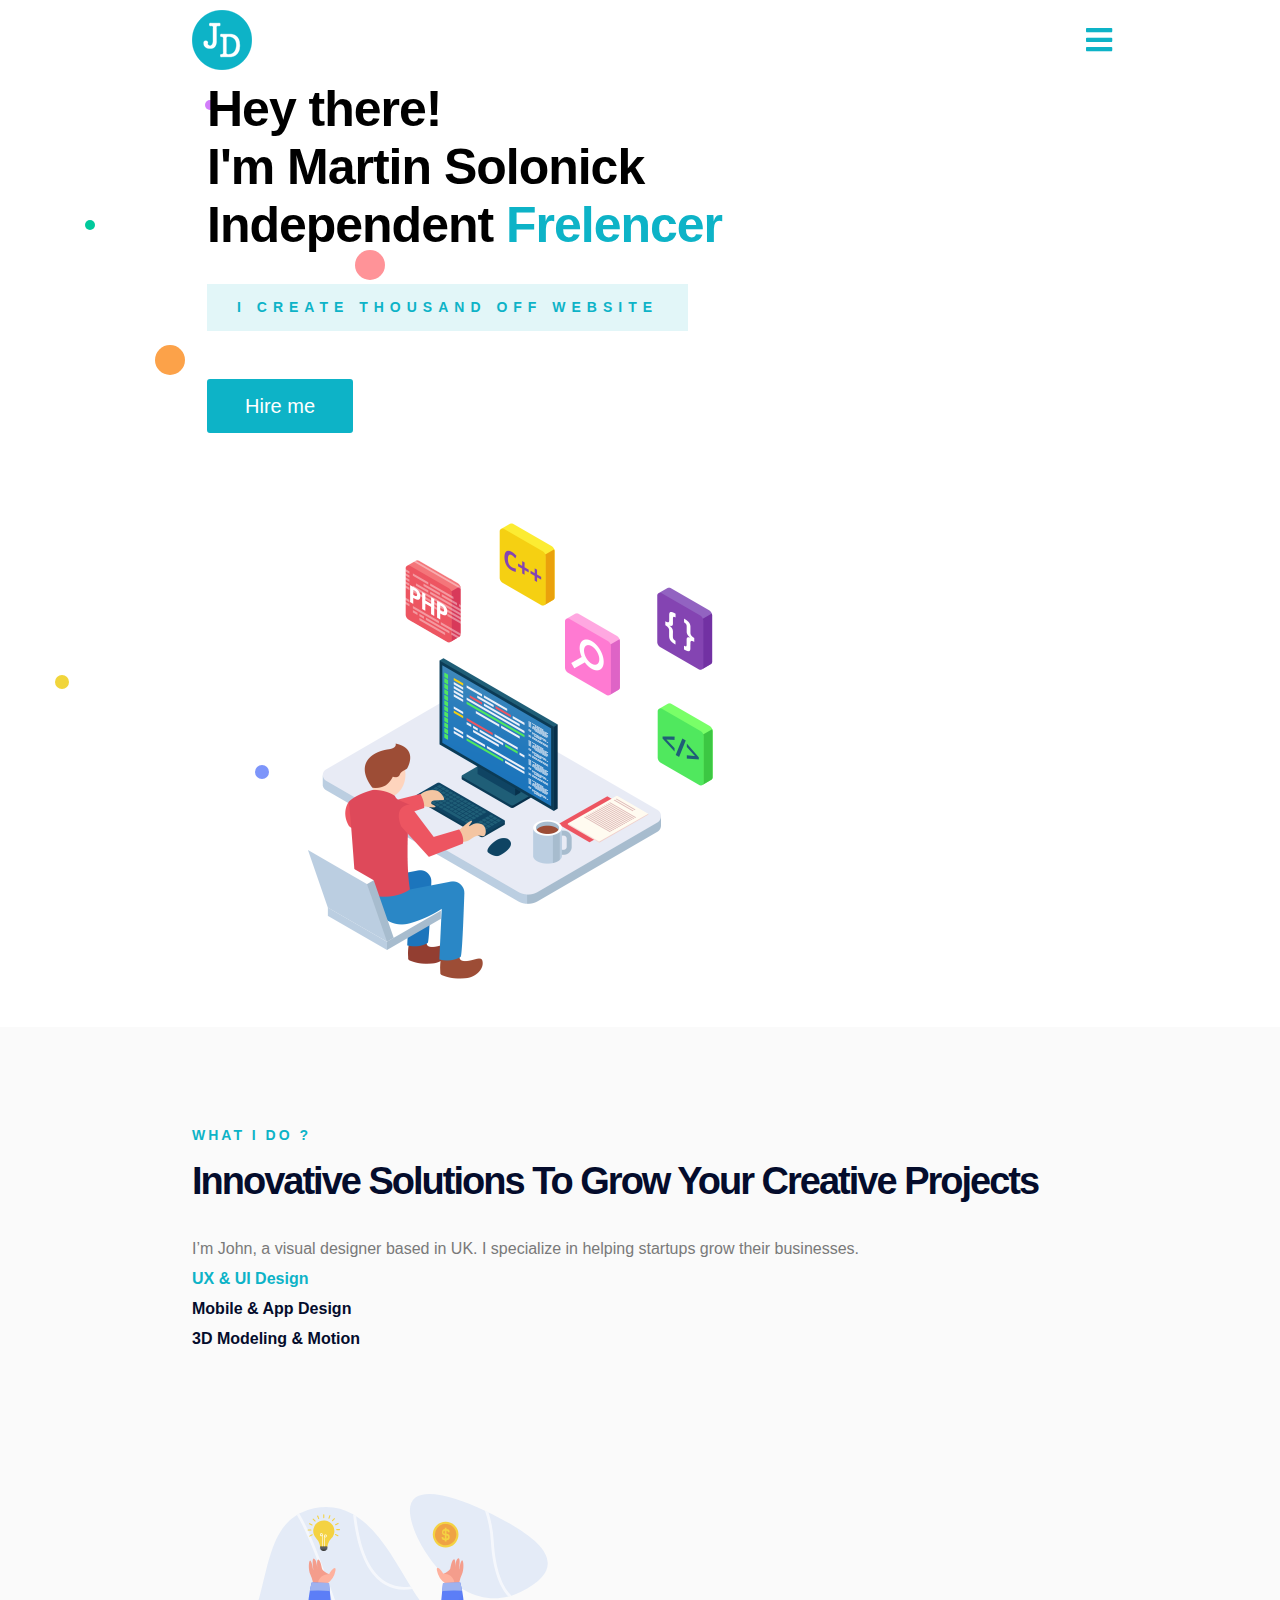
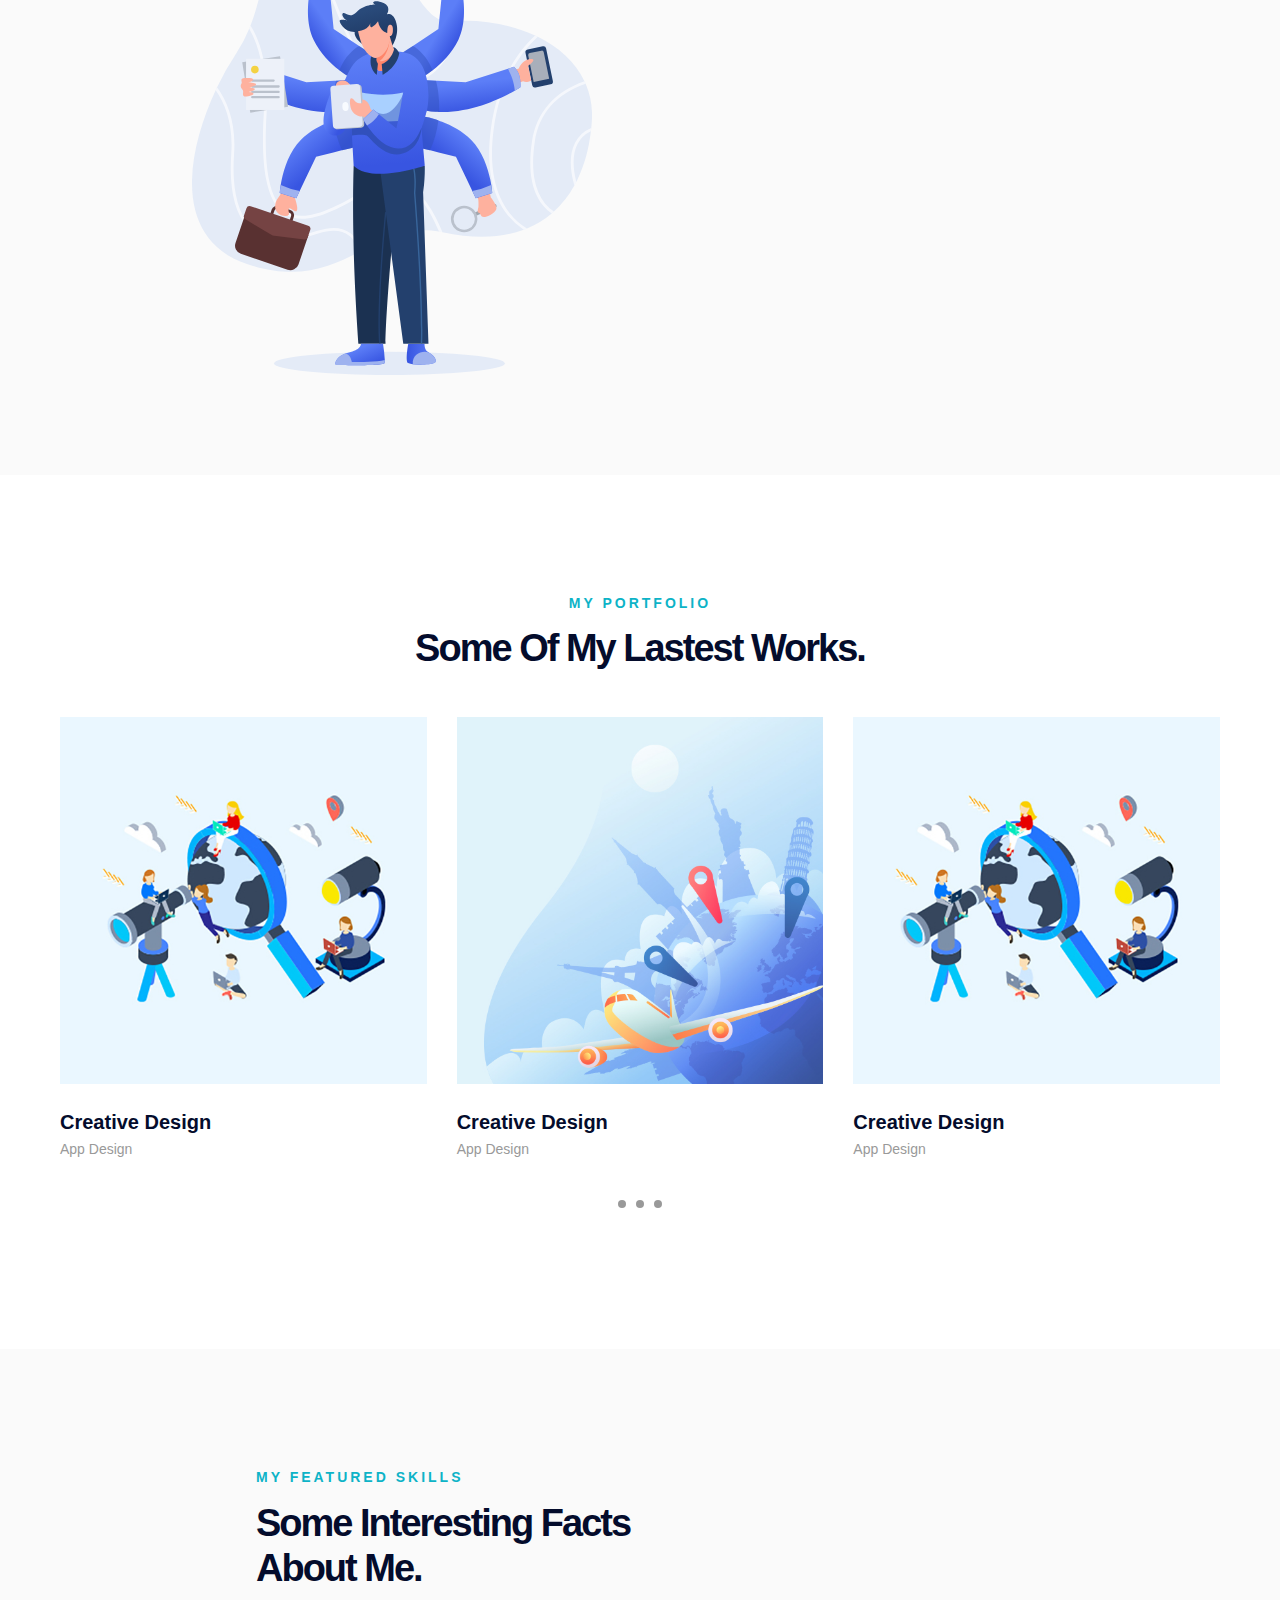
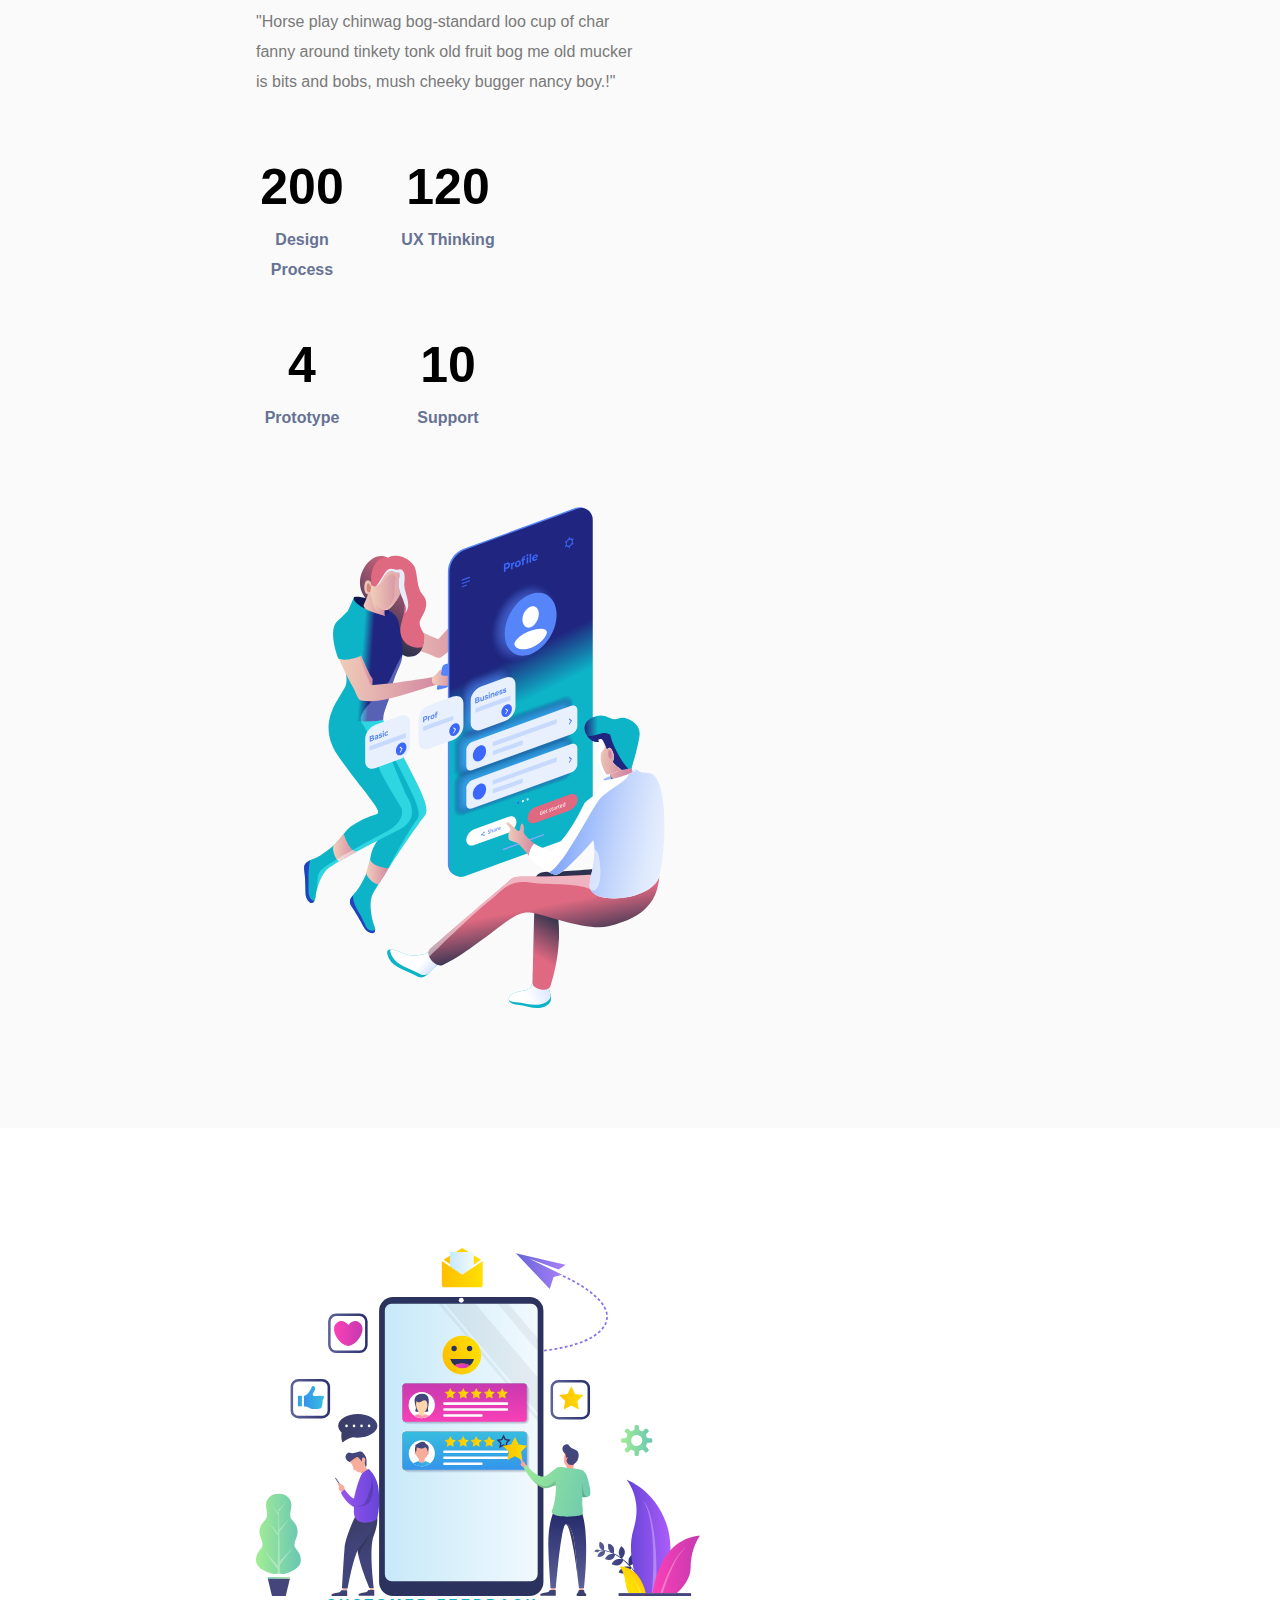
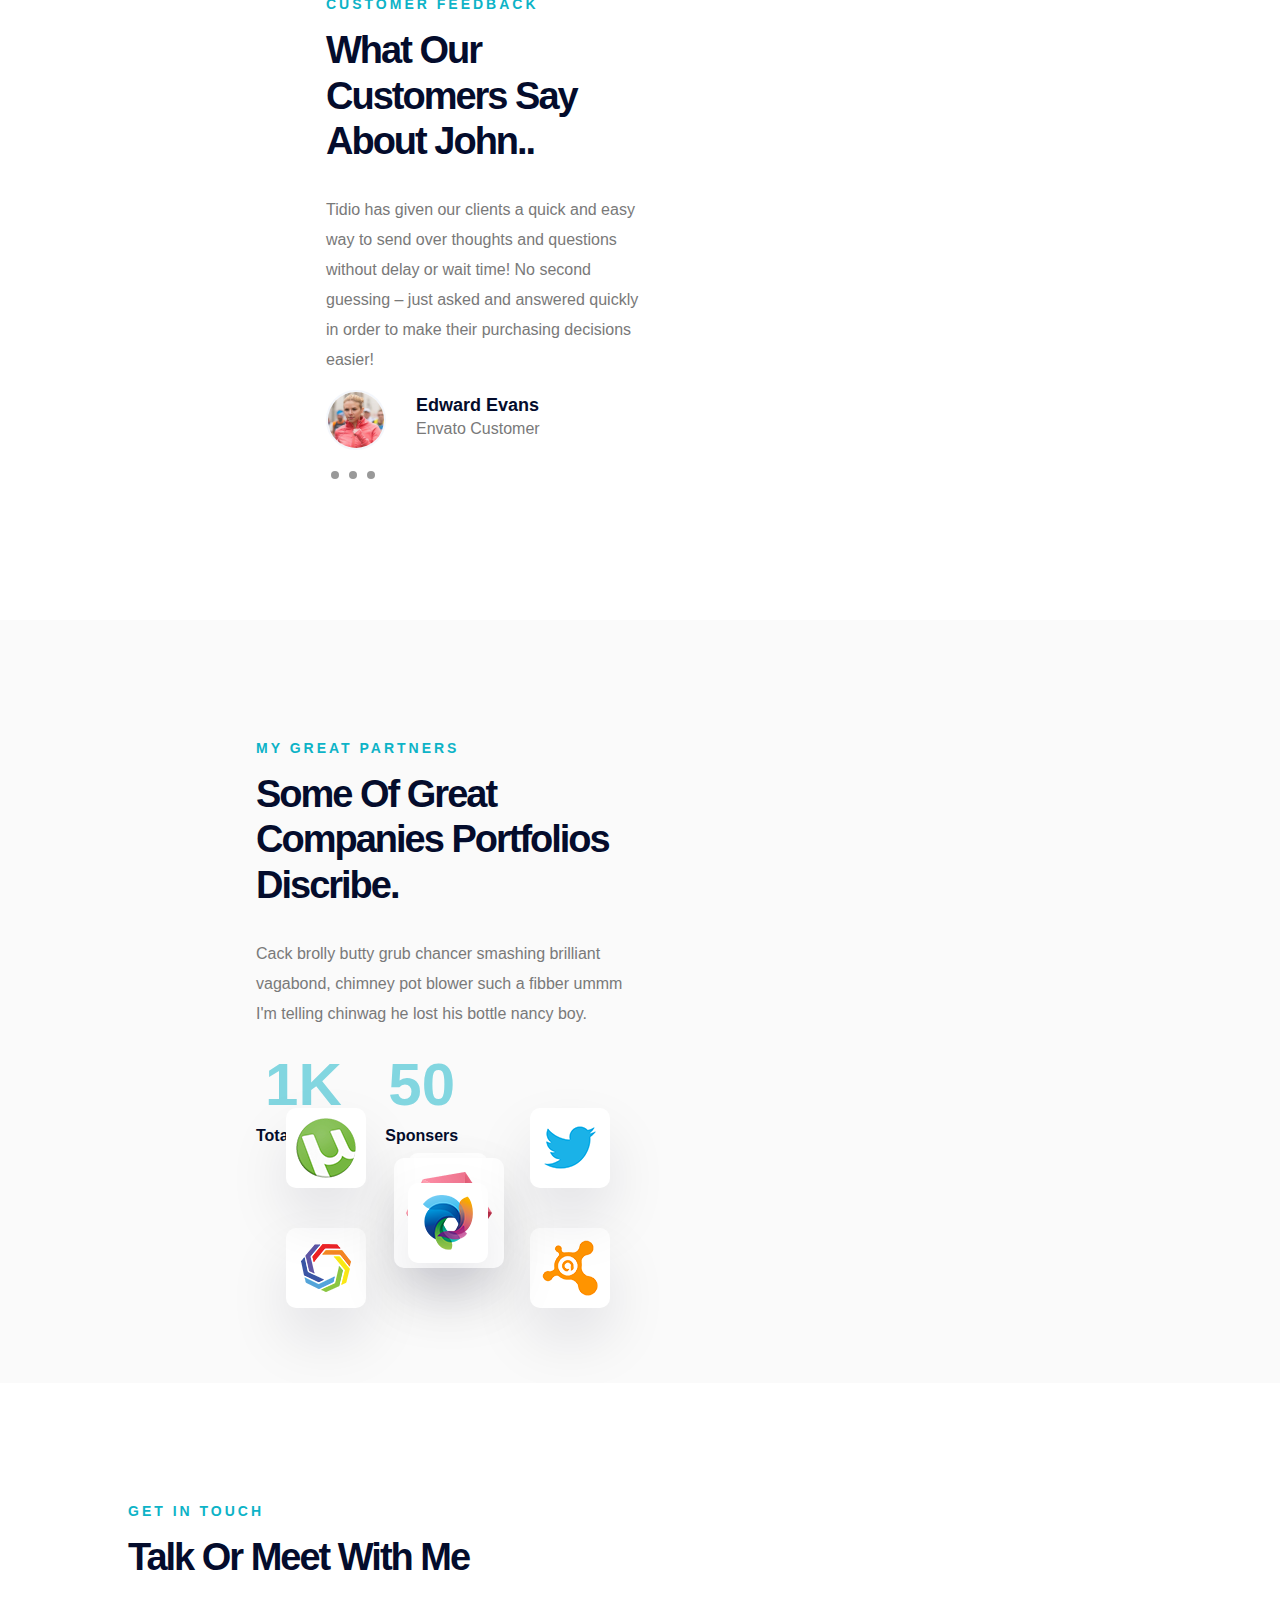
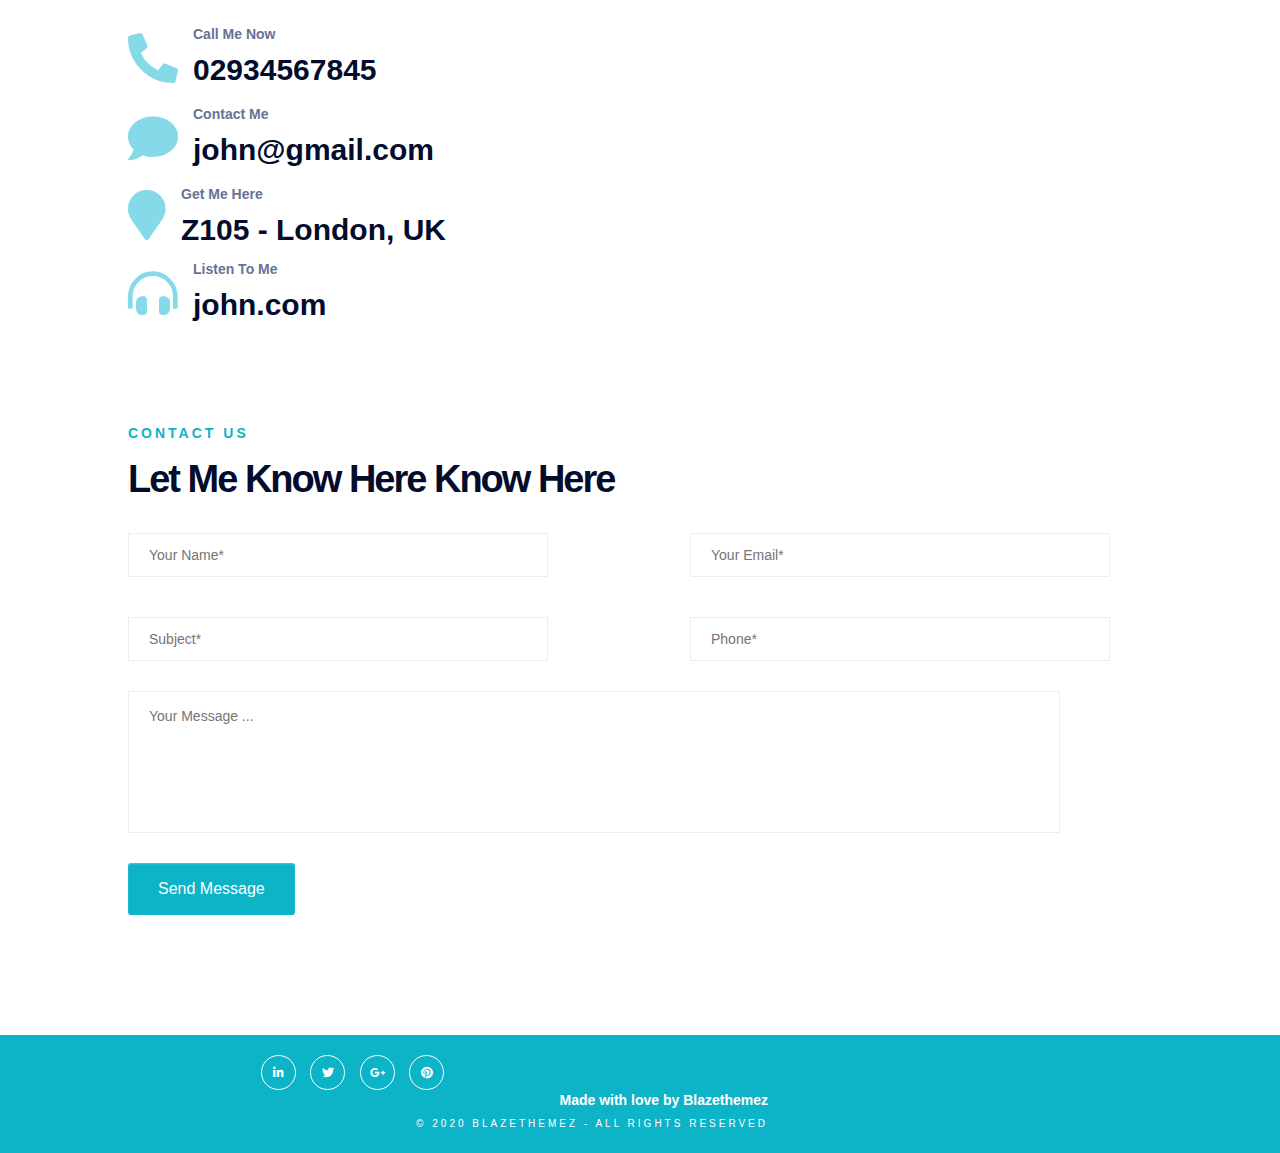
<file: index.html>
<!DOCTYPE html>
<html lang="en">
<head>
    <meta charset="UTF-8">
    <meta http-equiv="X-UA-Compatible" content="IE=edge">
    <meta name="viewport" content="width=device-width, initial-scale=1.0">
    <link rel="preconnect" href="https://fonts.googleapis.com">
    <link rel="preconnect" href="https://fonts.gstatic.com" crossorigin>
    <link rel="shortcut icon" href="/favicon.ico">
    <link rel="stylesheet" href="https://cdnjs.cloudflare.com/ajax/libs/font-awesome/5.15.4/css/all.min.css" />

    <link rel="stylesheet" href="style.css">
    <title>CSSProject</title>
</head>
<body>
    <nav class="header_nav main-nav">
        <ul class = "navLeft">
           <a href=""> <img src="image/logo.png" alt=""></a>
        </ul>
        <input type="checkbox" id="check" style="display: none"><label for="check" class="menu-btn"></label>
        <div class="nav_container ">
            <input type="checkbox" id="check" ><label for="check" class="menu-btn pos-menu-button"><i class="fas fa-bars"></i></label>
            <ul class = "navRight navlinks navbar-nav ">
                <li><a  href="#home" >HOME </a></li>
                <li><a  href="#service">SERVICE </a></li>
                <li><a href="#portfolio">PORTFOLIO </a></li>
                <li><a href="#skill">SKILL</a></li>
                <li><a href="#testimonial">TESTIMONIAL </a></li>
                <li><a href="#blog">BLOG </a></li>
                <li><a href="#contacts">CONTACT </a></li>
            </ul>
        </div>
        
    </nav>
    
    <section class="frelencer_banner_area" id="home"> 
        <div class="home_bubble">
            <div class="bubble b_one"></div>
            <div class="bubble b_two"></div>
            <div class="bubble b_three"></div>
            <div class="bubble b_four"></div>
            <div class="bubble b_five"></div>
            <div class="bubble b_six"></div>
        </div>
        <img class="backgroundBanner" src="image/banner_img.d852f421.svg" alt="" style="animation-duration: 500ms; animation-delay: 0ms; animation-iteration-count: 1; opacity: 1;">
        <div class = "container">
            <div class="row">
                <div class="boxcol">
                    <div class="frelencer_content">
                        <h2 class="t_color" style="animation-duration: 500ms; animation-delay: 0ms; animation-iteration-count: 1; opacity: 1;">Hey there!<br> I'm Martin Solonick Independent <span>Frelencer</span></h2>
                        <h4 style="animation-duration: 700ms; animation-delay: 0ms; animation-iteration-count: 1; opacity: 1;"><span>I create thousand off website</span></h4>
                        <a href="./" class="butonHireme react-reveal fadeInUp theme_btn active " style="animation-duration: 900ms; animation-delay: 0ms; animation-iteration-count: 1; opacity: 1;">Hire me</a>
                    </div>
                </div>
                 <div class="boxcol">
                     <div class="frelencer_img">
                        <img class="f_img_one" src="image/f_man.20b27179.png" alt="" style="opacity: 1;">     
                        <img class=" f_img_two" src="image/table.1040818b.png" alt="" style="opacity: 1;">
                        <img class="f_img_three" src="image/download (7).png" alt="" style="opacity: 1;">
                        <img class="f_img_four" src="image/shadow.1add9ee7.png" alt="" style="opacity: 1;">
                        <div class="f_img_five" style="opacity: 1;">
                            <img class="five" src="image/download (8).png" alt="">
                        </div>
                        <div class="f_img_six">
                            <img class="six" src="image/download (9).png" alt="">
                        </div>
                        <div class="f_img_seven">
                            <img class="seven" src="image/download (10).png" alt="">
                        </div>
                         <div class="f_img_eight">
                             <img class="eight" src="image/download (11).png" alt="">
                        </div>
                         <div class="f_img_nine">
                             <img class="nine" src="image/download (12).png" alt="">
                        </div>
                    </div>
                 </div>   
            </div>
        </div>
     </section>    
    

     <div class="service_area_two bg_color" id="service">
        <div class="container">
            <div class="row align-items-center flex-row-reverse">
                <div class="boxcol5"><div class="service_content">
                    <div class="section_title_two undefined">
                        <h6>What I do ?</h6>
                        <h2>Innovative solutions to grow your creative projects</h2>
                    </div>
                    <p>I’m John, a <span>visual designer</span> based in UK. I specialize in helping startups grow their businesses.</p>
                    <ul class="nav nav-tabs" id="myTab" role="tablist">
                            <li class="nav-item">
                                <a class="nav-link active" id="home-tab" data-toggle="tab" href="#home" role="tab" aria-controls="home" aria-selected="true">UX &amp; UI Design</a>
                            </li>
                            <li class="nav-item">
                                <a class="nav-link" id="profile-tab" data-toggle="tab" href="#profile" role="tab" aria-controls="profile" aria-selected="false">Mobile &amp; App Design</a>
                            </li>
                            <li class="nav-item">
                                <a class="nav-link" id="contact-tab" data-toggle="tab" href="#contact" role="tab" aria-controls="contact" aria-selected="false">3D Modeling &amp;  Motion</a>
                            </li>
                        </ul>
                    </div>
                </div>  
                        <div class="boxcol7"><div class="tab-content" id="myTabContent">
                            <div class="tab-pane fade show active" id="home" role="tabpanel" aria-labelledby="home-tab">
                                <div class="service_img"><img src="image//service.67717712.svg" alt="">
                                </div>
                            </div>
                        </div>
                    </div>
                </div>
            </div>
        </div>
    </div>          

    <section class="portfolio_slide_area" id ="portfolio">
        <div class ="container">
            <div class="section_title_two text-center">
                <h6>My Portfolio</h6>
                <h2>Some of my lastest works.</h2>
            </div>
            <div class="box-image"> 
                <div class="container-box box">
                    <a href="./"><img src="image/portfolio2.35b5680d.jpg" alt=""></a>
                   <a href="./">
                       <h4>Creative Design</h4>
                   </a>
                   <a href=".#">App Design</a>
                </div>
                <div class="container-box box1">
                    <a href="./"> <img src="image/portfolio1.27473693.jpg" alt=""></a>
                    <a href="./">
                        <h4>Creative Design</h4>
                    </a>
                    <a href=".#">App Design</a>
                 </div>
                 <div class="container-box box2">
                     <a href="./"><img src="image/portfolio2.35b5680d (1).jpg" alt=""></a>
                    <a href="./">
                        <h4>Creative Design</h4>
                    </a>
                    <a href=".#">App Design</a>
                 </div>
                 
            </div>
            <ul class="slick-dots">
                <li >
                    <a href=""><div class="circle"></div></a>
                </li>
                <li >
                <a href=""><div class="circle"></div></a>
                </li>
                <li >
                <a href=""><div class="circle"></div></a>
                </li>
            </ul>
        </div>
     </section>

     <section class="skill_area_two bg_color" id="skill">
        <div class="container">
            <div class="row align-items-center">
                <div class="boxcol">
                    <div class="skill_content_two">
                        <div class="section_title_two undefined">
                            <h6>My Featured Skills</h6>
                            <h2>Some Interesting Facts About Me.</h2>
                        </div>
                        <p>
                            "Horse play chinwag bog-standard loo cup of char fanny around tinkety tonk old fruit bog me old mucker is bits and bobs, mush cheeky bugger nancy boy.!"
                        </p>
                        <div class="row parent">
                            <div class="div1 s_item">
                                <div class="counter_item text-center" >
                                    <h3 class="t_color" data-countup="true">200</h3>
                                    <p>Design Process</p>
                                </div>
                            </div>
                            <div class="div2 s_item">
                               <div class="counter_item text-center " >
                                   <h3 class="t_color" data-countup="true">120</h3>
                                   <p>UX Thinking</p>
                               </div>
                           </div>
                           <div class="div3 s_item">
                               <div class="counter_item text-center" >
                                   <h3 class="t_color" data-countup="true">4</h3>
                                   <p>Prototype</p>
                               </div>
                           </div>
                           <div class="div4 s_item">
                               <div class="counter_item text-center" >
                                   <h3 class="t_color" data-countup="true">10</h3>
                                   <p>Support</p>
                               </div>
                           </div>
                        </div>
                    </div>
                </div>
                <div class="boxcol">
                    <img class="fact_img" src="image/mobile.d871640b.svg" alt="">
                </div>
            </div>
        </div>
    </section>

    <section>
        <div class="testimonial_area_two" id="testimonial">
            <div class="container">
                <div class="row">
                    <div class="boxcol">
                        <div class="fact_img">
                            <img src="image/testimonial.bc1380d8.svg" alt="">
                        </div>
                    </div>
                    <div class="boxcol">
                       <div class="testimonial_slider_infor">
                           <div class="section_title_two undefined">
                               <h6>Customer feedback</h6>
                               <h2>What our customers say about John..</h2>
                           </div>
                           <div>
                                <p>Tidio has given our clients a quick and easy way to send over thoughts and questions without delay or wait time! No second guessing – just asked and answered quickly in order to make their purchasing decisions easier!</p>
                               <div class="media">
                                    <div class="author_img">
                                        <img src="image/our-coaches-7.66123bda.jpg" alt="">
                                    </div>
                                    <div class="media-body">
                                        <h6>Edward Evans</h6>
                                        <span>Envato Customer</span>
                                    </div>
                            </div>
                            </div>
                            <ul class="slick-dots">
                                <li >
                                <a href=""><div class="circle"></div></a>
                                </li>
                                <li >
                                <a href=""><div class="circle"></div></a>
                                </li>
                                <li >
                                <a href=""><div class="circle"></div></a>
                                </li>
                       </div>
                    </ul>
                </div>
                    </div>
                </div>
            </div>
        </div>
    </section>

    <div class="clients_logo_area_two bg_color">
        <div class="c_round"></div>
        <div class="container">
            <div class="row">
                <div class="boxcol">
                    <div class="clients_content_two">
                        <div class="section_title_two undefined">
                            <h6>MY GREAT PARTNERS</h6>
                            <h2>Some Of Great Companies Portfolios Discribe.</h2>
                        </div>
                        <p>Cack brolly butty grub chancer smashing brilliant vagabond, chimney pot blower such a fibber ummm I'm telling chinwag he lost his bottle nancy boy.</p>
                        <div class="clients-item">
                            <h2>1K</h2>
                            <h6>Total Clients</h6>
                        </div>
                        <div class="clients-item">
                           <h2>50</h2>
                           <h6>Sponsers</h6>
                       </div>
                    </div>
                </div>
                <div class="boxcol">
                    <div class="clients_intrigration">
                        <a href=".#" class="c_items">
                            <img src="image/download.png" alt="">
                        </a>
                        <a href=".#" class="c_items">
                           <img src="image/download (1).png" alt="">
                       </a>
                       <a href=".#" class="c_items">
                           <img src="image/download (2).png" alt="">
                       </a>
                       <a href=".#" class="c_items middle">
                           <img src="image/download (3).png" alt="">
                       </a>
                       <a href=".#" class="c_items">
                           <img src="image/download (4).png" alt="">
                       </a>
                       <a href=".#" class="c_items">
                           <img src="image/download (5).png" alt="">
                       </a>
                       <a href=".#" class="c_items">
                           <img src="image/download (6).png" alt="">
                       </a>
                    </div>
                </div>
            </div>
        </div>
    </div>

    <section class="contact-area contact-area-two " id="contacts">
        <div class="container">
            <div class="row">
                <div class="boxcol5 col-md-12">
                    <div class="get_info">
                        <div class="section_title_two undefined">
                            <h6>Get in Touch</h6>
                            <h2>Talk or Meet with Me</h2>
                        </div>
                           <div class="media get_item">
                                <i class="fas fa-phone-alt"></i>
                               <div class="media-body">
                                   <h6>Call Me Now</h6>
                                   <a href=".#">02934567845</a>
                               </div>
                           </div>
                           <div class="media get_item">
                                <i class="fas fa-comment"></i>
                               <div class="media-body">
                                   <h6>Contact Me</h6><a href=".#">john@gmail.com</a>
                               </div>
                           </div>
                           <div class="media get_item">
                                <i class="fas fa-map-marker"></i>
                               <div class="media-body">
                                   <h6>Get Me Here</h6>
                                   <p>Z105 - London, UK</p>
                               </div>
                           </div>
                           <div class="media get_item">
                                <i class="fas fa-headphones-alt"></i>
                               <div class="media-body">
                                   <h6>Listen To Me</h6>
                                   <a href=".#">john.com</a>
                               </div>
                           </div>
                       </div>
                   </div>
                   <div class="boxcol7">
                       <div class="react-reveal  input_form" style="opacity: 1;">
                           <div class="section_title_two undefined">
                               <h6>Contact us</h6>
                               <h2>Let me know here Know Here</h2>
                           </div>
                           <form class="form_class">
                               <div class="row rowcol parent">
                                        <div class="boxcol boxcol1">
                                            <input type="text" id="name" name="name" class="form-control" placeholder="Your Name*">
                                            <p></p>
                                        </div>
                                        <div class="boxcol boxcol2">
                                            <input type="email" class="form-control" id="email" name="email" placeholder="Your Email*">
                                            <p></p>
                                        </div>
                                        <div class="boxcol boxcol3">
                                            <input type="text" id="subject" name="subject" class="form-control" placeholder="Subject*">
                                            <p></p>
                                        </div>
                                        <div class="boxcolboxcol4">
                                            <input type="text" class="form-control" id="phone" name="phone" placeholder="Phone*">
                                            <p></p>
                                        </div>
                               </div>
                               <textarea name="message" id="message" class="form-control messageform"  placeholder="Your Message ..."></textarea>
                               <button type="submit" class="btn send_btn ">Send Message</button>
                           </form>
                       </div>
                   </div>
               </div>
           </div>
       </section>

       <section class="footer-area-two undefined">
        <div class="container">
            <div class="row footer-content">
                <div class="left">
                    <ul class="react-reveal list_style" style="opacity: 1;">
                        <li>
                            <a href="http://www.linkedin.com/">
                                <i class="fab fa-linkedin-in" ></i>
                            </a>
                         </li>
                        <li >
                            <a href="http://www.twitter.com/">
                                <i class="fab fa-twitter"></i>
                            </a>
                        </li>
                        <li >
                            <a href="http://www.googleplus.com">
                                <i class="fab fa-google-plus-g"></i>
                            </a>
                        </li>
                        <li >
                            <a href="http://www.pinterest.com">
                                <i class="fab fa-pinterest"></i>
                            </a>
                        </li>
                    </ul>
                </div>
                <div class="right text-right">
                    <h6>Made with love by <a href="https://themeforest.net/user/blazethemez">Blazethemez</a></h6>
                    <p>© 2020 Blazethemez - All Rights Reserved</p>
                </div>
            </div>
        </div>
    </section>
</body>
</html>
</file>
<file: style.css>
#check {
    display: none;
 }

 *{
    padding: 0;
    margin: 0;
}

*, :after, :before {
    box-sizing: border-box;
}

.container{
    margin: auto;
}


body {
    line-height: 30px;
    font-size: 16px;
    font-family: Open Sans,sans-serif;
    color: #797979;
}

div {
    display: block;
}


/* Buble */
.home_bubble .bubble.b_one, .home_bubble .bubble.b_two {
    -webkit-transform: translateY(-50%);
    transform: translateY(-50%);
}

.home_bubble .bubble.b_four, .home_bubble .bubble.b_one {
    width: 10px;
    height: 10px;
}

.home_bubble .bubble.b_five, .home_bubble .bubble.b_two {
    width: 30px;
    height: 30px;
}

.home_bubble .bubble.b_six, .home_bubble .bubble.b_three {
    width: 14px;
    height: 14px;
}

.home_bubble .bubble.b_one {
    background: #00c99c;
    top: 25%;
    left: 85px;
    -webkit-animation: spin2 2s infinite alternate;
    animation: spin2 2s infinite alternate;
}

.home_bubble .bubble.b_two {
    background: #fca249;
    top: 40%;
    left: 155px;
    -webkit-animation: spin1 2s infinite alternate;
    animation: spin1 2s infinite alternate;
}

.home_bubble .bubble.b_three {
    background: #7d95fa;
    top: 85%;
    left: 255px;
    -webkit-animation: spin1 1s infinite alternate;
    animation: spin1 1s infinite alternate;
}

.home_bubble .bubble.b_four {
    background: #d27dfa;
    top: 100px;
    left: 205px;
    -webkit-animation: spin1 2s infinite alternate;
    animation: spin1 2s infinite alternate;
}

.home_bubble .bubble.b_five {
    background: #ff9398;
    top: 250px;
    left: 355px;
    -webkit-animation: spin1 3s infinite alternate;
    animation: spin1 3s infinite alternate;
}

.home_bubble .bubble.b_six {
    background: #f1d53b;
    top: 75%;
    left: 55px;
    -webkit-animation: spin2 2s infinite alternate;
    animation: spin2 2s infinite alternate;
}

.home_bubble .bubble {
    position: absolute;
    border-radius: 50%;
}

@keyframes spin1 {
    0% {
        -webkit-transform: scale(.9);
        transform: scale(.9);
    }
    
    100% {
        -webkit-transform: scale(1.5);
        transform: scale(1.5);
    }
}

@keyframes spin2{
0% {
    -webkit-transform: translateY(0);
    transform: translateY(0);
}
100% {
    -webkit-transform: translateY(40px);
    transform: translateY(40px);
}
}

/* service effect */
.bg_color {
    background: #fafafa;
}

a, a:focus, a:hover {
    text-decoration: none;
}

a {
    color: #007bff;
    text-decoration: none;
    background-color: transparent;
}


ul {
    list-style: none;
    }
   
.service_content .nav-tabs li a {
    font-weight: 600;
    color: #040c2c;
    border: 0;
    padding: 0;
    background: transparent;
    -webkit-transition: color .2s linear;
    transition: color .2s linear;
}

.service_content .nav-tabs li a.active, .service_content .nav-tabs li a:hover {
    color: #0db3c7;
    background: transparent;
}

.nav-tabs .nav-item.show .nav-link, .nav-tabs .nav-link.active {
    color: #495057;
    background-color: #fff;
    border-color: #dee2e6 #dee2e6 #fff;
}   

@media only screen and (min-width: 1300px) and (max-width: 1600px) { 
    .form_class .boxcol{
        padding: 0px  15px;
        flex: 0 0 50%;
        width: 100%;
    }

    .boxcol7{
        padding: 0 30px 0 60px;
    }
    .row {
        display: flex;
        flex-wrap: wrap;
        margin-right: -15px;
        margin-left: -15px;
        width: 100%;
        justify-content: center;
    }
    
    .menu-btn{
        visibility:hidden;
    }

    .frelencer_banner_area {
    height: 800px;
    position: relative;
    z-index: 1;
    display: flex;
    align-items: center;
}

/* Banner*/

.header_nav {
    margin: 0;
    display: flex;
    position: fixed;
    z-index: 1001;
    width: 100%;
    top: 0;
    background-color: white;
    box-shadow: rgba(0, 0, 0, 0.15) 0px 15px 25px, rgba(0, 0, 0, 0.05) 0px 5px 10px;
}

.frelencer_banner_area .container{
    position: absolute;
    top: 16rem;
}

/* nav */

.navRight {
    direction: ltr;
    line-height: 30px;
    font-size: 16px;
}

.navRight li {
    display: inline-block;
  }

.navRight a{
    text-transform: uppercase;
    font: 600 14px/30px 'Montserrat',sans-serif;
    color: black;
    position: relative;
    cursor: pointer;
    text-decoration: none;
    margin-left: 1rem;
}

.navRight a {
    position: relative;
}
    
.navRight a::before {
    content: '';
    position: absolute;
    left: 48%;
    bottom: -5px;
    width: 90%;
    height: 2px;
    background-color: black;
    transform-origin: center;
    transform: translate(-50%, 0) scaleX(0);
    transition: transform 0.3s ease-in-out;
}
    
.navRight a:hover::before {
    transform: translate(-50%, 0) scaleX(1);
}
    
.navRight a:focus, a:visited, a:link{
    color: black;
    }

.header_nav {
    display: grid;
    grid-template-columns: 1fr 3fr;
    grid-template-rows: 1fr;
    grid-column-gap: 0px;
    grid-row-gap: 0px;
    }
    
.navLeft { 
    position: absolute;
    margin: 0;
    left: 75%;
    top: 10px;
    grid-area: 1 / 1 / 2 / 2; 
    z-index: 1;
}

.nav_container{
    display: flex;
    justify-content: flex-end;
    align-items: center;
    padding: 1.5rem 20rem 1.5rem 0rem;
    grid-area: 1 / 2 / 2 / 3; 
}

/* banner */

.backgroundBanner {
    position: absolute;
    top: -1px;
    height: 100%;
    width: auto;
    right: 0;
    z-index:-100;
}



h1, h2, h3, h4, h5, h6 {
    font-family: 'Montserrat',sans-serif;
    margin-bottom: .5rem;
    font-weight: 500;
    line-height: 1.2;
}

.t_color {
    white-space: pre-line;
}


.frelencer_banner_area .frelencer_content h2{
    display: inline-block;
    width: 595px;
    font: 600 50px 'Montserrat', sans-serif;
    color: black;
}

.frelencer_banner_area .container h2 span {
    color: #0db3c7;
    font-weight: 900;
}

.frelencer_banner_area .container h4 span{
    background: rgba(13,179,199,.12);
    font-size: 14px;
    text-transform: uppercase;
    padding: 15px 30px;
    display: inline-block;
    font-weight: 600;
    letter-spacing: 6px;
    color: #0db3c7;
}

.frelencer_content .theme_btn.active {
    background: #0db3c7;
    border-color: #0db3c7;
}

.frelencer_content .theme_btn {
    margin-top: 40px;
    color: #fff;
    display: inline-flex;
}


.frelencer_banner_area .container{
    width: 70%;
}

.theme_btn {
    text-decoration: none;
    font-size: 20px;
    font-weight: 500;
    color: #040c2c;
    font-family: Montserrat,sans-serif;
    border: 2px solid #040c2c;
    padding: 10px 36px;
    border-radius: 3px;
    position: relative;
    -webkit-transform: translateZ(0);
    transform: translateZ(0);
    z-index: 1;
    -webkit-transition: all .3s linear;
    transition: all .3s linear;
    cursor: pointer;
    min-width: 140px;
    text-align: center;
    display: inline-block;
}

.butonHireme:hover {
    background-color: #2EE59D;
    box-shadow: 0px 15px 20px rgba(46, 229, 157, 0.4);
    color: #fff;
    }

.f_img_one,  .f_img_two, .f_img_three, .f_img_four, .f_img_five, .f_img_six,  .f_img_seven, .f_img_eight, .f_img_nine {
    position: absolute;
}

.f_img_one {
    top: 150px;
    right: 10px;
    z-index: 1;
}

.f_img_two {
    top: 65px;
    right: -170px;
    z-index: 0;
}

.f_img_three{
    top: 210px;
    right: -160px;
}

.f_img_four{
    top: -100px;
    right: -270px;
}

.f_img_five {
    top: -30px;
    right: 35px;
    z-index: 1;
}

.f_img_five  img{
    animation: fadeInDown3 2s .3s infinite alternate-reverse both;
}

.f_img_six {
    top: -80px;
    right: -40px;
    z-index: 1;
}

.f_img_six img{
    animation: fadeInUp3 1.5s .3s infinite alternate-reverse both;
}

.f_img_seven {
    top: 30px;
    right: -100px;
    z-index: 1;
}

.f_img_seven img{
    animation: fadeInDown3 1.9s .3s infinite alternate-reverse both;
}

.f_img_eight {
    top: 90px;
    right: -180px;
    z-index: 1;
}

.f_img_eight img{
    animation: fadeInUp3 1s .3s infinite alternate-reverse both;
}

.f_img_nine {
    top: -10px;
    right: -180px;
    z-index: 1;
}

.f_img_nine img{
    animation: fadeInDown3 2s .5s infinite alternate-reverse both;
}

img, svg {
    vertical-align: middle;
}

img {
    border-style: none;
}

@keyframes fadeInDown3{
    0% {
        -webkit-transform: translateY(-20px);
        transform: translateY(-20px);
    }
    100% {
        -webkit-transform: translateY(0);
        transform: translateY(0);
    }
    }

@keyframes fadeInUp3{
    0% {
        -webkit-transform: translateY(15px);
        transform: translateY(15px);
    }
    100% {
        -webkit-transform: translateY(0);
        transform: translateY(0);
    }
    }

    /*service_area*/

.service_area_two .container{
    background: #fafafa;
    position: relative;
    height: 100%;
    width: auto;
    right: 0;
}

.row .align-items-center{
    margin: 0 400px 0;
}

.align-items-center {
    align-items: center!important;
}

.flex-row-reverse {
    flex-direction: row-reverse!important;
}

div .service_area_two .container{
    display: flex;
    justify-content: center;
}

.service_img {
    text-align: left;
    padding-right: 100px;
}

.service_img img {
    width: 500px;
}

.service_area_two {
    padding: 120px 0;
}


.section_title_two h6 {
    font-size: 14px;
    letter-spacing: 3px;
    text-transform: uppercase;
    color: #0db3c7;
    font-weight: 600;
    margin-bottom: 15px;
}

.section_title_two h2 {
    font-size: 38px;
    font-weight: 700;
    color: #040c2c;
    text-transform: capitalize;
    letter-spacing: -2px;
}

.blog_area_two .post_content p, .clients_content_two p, .service_content p, .skill_content_two p, .testimonial_slider_info p {
    color: #677294;}

.service_content p {
        padding-top: 20px;
}


p {
    display: block;
    margin-block-start: 1em;
    margin-block-end: 1em;
    margin-inline-start: 0px;
    margin-inline-end: 0px;
    margin-top: 0;
    margin-bottom: 1rem;
}



.nav-tabs .nav-link {
    border: 1px solid transparent;
    border-top-left-radius: .25rem;
    border-top-right-radius: .25rem;
}

.nav-link {
    display: block;
    padding: .5rem 1rem;
}


.boxcol5 {
    flex: 0 0 30%;
    max-width: 30%;
}   


/*portfolio*/
.portfolio_slide_area {
    padding: 120px 0;
}

.text-center {
    text-align: center!important;
}
.section_title_two h6 {
    font-size: 14px;
    letter-spacing: 3px;
    text-transform: uppercase;
    color: #0db3c7;
    font-weight: 600;
    margin-bottom: 15px;
}

.section_title_two h2 {
    font-size: 38px;
    font-weight: 700;
    color: #040c2c;
    text-transform: capitalize;
    letter-spacing: -2px;
}

.portfolio_slide_area .container {
    width: 100%;
    padding-right: 15px;
    padding-left: 15px;
    margin-right: auto;
    margin-left: auto;
}

.box-image .container-box h4 {
    color: #040c2c;
    font-size: 20px;
    font-weight: 700;
    margin-bottom: 0;
    margin-top: 26px;
    -webkit-transition: color .2s linear;
    transition: color .2s linear;
}

h1, h2, h3, h4, h5, h6 {
    font-family: Montserrat,sans-serif;
}

.box-image .container-box a {
    font-size: 14px;
    color: #999;
}

.box-image .container-box img {
    width: 100%;
    min-width: 200px;
}

.box-image .container-box {
    display: inline-block;
    width: 100%;
    padding: 15px;
}

.box-image {
    display: grid;
    grid-template-columns: repeat(3, 1fr);
    grid-template-rows: 1fr;
    grid-column-gap: 0px;
    grid-row-gap: 0px;
    margin: 0 20% 0 20%;
    }
    
    .box{ grid-area: 1 / 1 / 2 / 2; }
    .box1 { grid-area: 1 / 2 / 2 / 3; }
    .box2 { grid-area: 1 / 3 / 2 / 4; }



.slick-dots {
    display: flex;
    justify-content: center;

    margin: 0;
    padding: 1rem 0;
}
    
    
.circle {
    background: #999;
    border-radius: 50%;
    height: 8px;
    width: 8px;
    margin: 5px;
    }

a:hover  .circle {
    background-color: #0db3c7;
    }

    a:hover  .circle{
    background: #0db3c7;
    }

    /*skill*/
    .skill_content_two .section_title_two {
        margin-bottom: 15px;
    }
    
    .section_title_two {
        margin-bottom: 30px;
    }
    
    .section_title_two h2 {
        font-size: 38px;
        font-weight: 700;
        color: #040c2c;
        text-transform: capitalize;
        letter-spacing: -2px;
    }
    
    .skill_content_two p {
        margin-bottom: 40px;
    }
    
    .skill_content_two .counter_item {
        padding: 20px 0;
    }
    
    
    .skill_content_two .counter_item h3 {
        font-size: 50px;
        font-weight: 700;
    }
    
    .skill_content_two .counter_item p {
        margin-bottom: 0;
        font-weight: 600;
        color: #677294;
        font-family: Montserrat,sans-serif;
    }
    
    .t_color{
        color: black
    }
    
    .parent {
        display: grid;
        grid-template-columns: repeat(2, 1fr);
        grid-template-rows: repeat(2, 1fr);
        grid-column-gap: 50px;
        grid-row-gap: 10px;
    }
    
    .itemblock{
         color: black;
        font-weight: bold;
        text-align: center;
        padding: auto;
        border-radius: 4px;
        border: 2px solid orange;
    }  
    
    .div1 { grid-area: 1 / 1 / 1 / 2; }
    .div2 { grid-area: 1 / 1 / 1 / 4; }
    .div3 { grid-area: 2 / 1 / 2 / 2; }
    .div4 { grid-area: 2 / 1 / 3 / 4; }
    
    .fact_img {
        margin-right: -60px;
    }
    
    .skill_area_two .boxcol {
        flex: 0 0 50%;
        max-width: 50%;
    }
    
    .skill_area_two  .container{
        width: 60%;
        padding: 120px 0 120px 0;
    }

    /* .contact-area .boxcol5 {
        flex: 0 0 41.666667%;
        max-width: 41.666667%;
    }
    
    .contact-area .boxcol7{
        flex: 0 0 58.333333%;
        max-width: 58.333333%;
    }

    .contact-area .container{
        width: 60%;
        padding: 120px 0 120px 0;
    } */

    .parent {
        display: grid;
        grid-template-columns: repeat(2, 1fr);
        grid-template-rows: repeat(2, 1fr);
        grid-column-gap: 0px;
        grid-row-gap: 10px;
    }    
    
}
.parent {
    display: grid;
    grid-template-columns: repeat(2, 1fr);
    grid-template-rows: repeat(2, 1fr);
    grid-column-gap: 0px;
    grid-row-gap: 10px;
}

@media only screen and (min-width: 1600px) {
    .parent {
        display: grid;
        grid-template-columns: repeat(2, 1fr);
        grid-template-rows: repeat(2, 1fr);
        grid-column-gap: 0px;
        grid-row-gap: 10px;
    }

     .boxcol7{
        padding: 0 30px 0 60px;
    }

.row {
    display: flex;
    flex-wrap: wrap;
    margin-right: -15px;
    margin-left: -15px;
    width: 100%;
    justify-content: center;
}

    .menu-btn{
    visibility:hidden;
}

.navRight li {
    display: inline-block;
    }
    
.frelencer_banner_area {
    height: 950px;
    position: relative;
    z-index: 1;
    display: flex;
    align-items: center;
}

.frelencer_banner_area .container{
    position: absolute;
    top: 20rem;
}

.frelencer_content h2 {
    font-size: 50px;
    font-weight: 700;
    line-height: 70px;
    padding-bottom: 30px;
    letter-spacing: -1.01px;
    font-family: 'Montserrat',sans-serif;
    margin-bottom: 0;
}

.header_nav {
    margin: 0;
    display: flex;
    position: fixed;
    z-index: 1001;
    width: 100%;
    top: 0;
    background-color: white;
    box-shadow: rgba(0, 0, 0, 0.15) 0px 15px 25px, rgba(0, 0, 0, 0.05) 0px 5px 10px;
}

.frelencer_banner_area .container{
    position: absolute;
    top: 16rem;
}

/* nav */

.navRight {
    direction: ltr;
    line-height: 30px;
    font-size: 16px;
}

.navRight a{
    text-transform: uppercase;
    font: 600 14px/30px 'Montserrat',sans-serif;
    color: black;
    position: relative;
    cursor: pointer;
    text-decoration: none;
    margin-left: 1rem;
}

.navRight a {
    position: relative;
    }
    
.navRight a::before {
    content: '';
    position: absolute;
    left: 48%;
    bottom: -5px;
    width: 90%;
    height: 2px;
    background-color: black;
    transform-origin: center;
    transform: translate(-50%, 0) scaleX(0);
    transition: transform 0.3s ease-in-out;
    }
    
.navRight a:hover::before {
    transform: translate(-50%, 0) scaleX(1);
}
    
.navRight a:focus, a:visited, a:link{
    color: black;
    }

.header_nav {
    display: grid;
    grid-template-columns: 1fr 3fr;
    grid-template-rows: 1fr;
    grid-column-gap: 0px;
    grid-row-gap: 0px;
    }
    
.navLeft { 
    position: absolute;
    margin: 0;
    left: 75%;
    top: 10px;
    grid-area: 1 / 1 / 2 / 2; 
    z-index: 1;
}

.nav_container{
    display: flex;
    justify-content: flex-end;
    align-items: center;
    padding: 1.5rem 20rem 1.5rem 0rem;
    grid-area: 1 / 2 / 2 / 3; 
}

.backgroundBanner {
    position: absolute;
    top: -1px;
    height: 100%;
    width: auto;
    right: 0;
    z-index:-100;
}



h1, h2, h3, h4, h5, h6 {
    font-family: 'Montserrat',sans-serif;
    margin-bottom: .5rem;
    font-weight: 500;
    line-height: 1.2;
}

.t_color {
    white-space: pre-line;
}


.frelencer_banner_area .frelencer_content h2{
    display: inline-block;
    width: 595px;
    font: 600 50px 'Montserrat', sans-serif;
    color: black;
}

.frelencer_banner_area .container h2 span {
    color: #0db3c7;
    font-weight: 900;
}

.frelencer_banner_area .container h4 span{
    background: rgba(13,179,199,.12);
    font-size: 14px;
    text-transform: uppercase;
    padding: 15px 30px;
    display: inline-block;
    font-weight: 600;
    letter-spacing: 6px;
    color: #0db3c7;
}

.frelencer_content .theme_btn.active {
    background: #0db3c7;
    border-color: #0db3c7;
}

.frelencer_content .theme_btn {
    margin-top: 40px;
    color: #fff;
    display: inline-flex;
}


.frelencer_banner_area .container{
    width: 70%;
}

.theme_btn {
    text-decoration: none;
    font-size: 20px;
    font-weight: 500;
    color: #040c2c;
    font-family: Montserrat,sans-serif;
    border: 2px solid #040c2c;
    padding: 10px 36px;
    border-radius: 3px;
    position: relative;
    -webkit-transform: translateZ(0);
    transform: translateZ(0);
    z-index: 1;
    -webkit-transition: all .3s linear;
    transition: all .3s linear;
    cursor: pointer;
    min-width: 140px;
    text-align: center;
    display: inline-block;
}

.butonHireme:hover {
    background-color: #2EE59D;
    box-shadow: 0px 15px 20px rgba(46, 229, 157, 0.4);
    color: #fff;
    }

    .f_img_one,  .f_img_two, .f_img_three, .f_img_four, .f_img_five, .f_img_six,  .f_img_seven, .f_img_eight, .f_img_nine {
    position: absolute;
}

.f_img_one {
    top: 150px;
    right: 10px;
    z-index: 1;
}

.f_img_two {
    top: 65px;
    right: -170px;
    z-index: 0;
}

.f_img_three{
    top: 210px;
    right: -160px;
}

.f_img_four{
    top: -100px;
    right: -270px;
}

.f_img_five {
    top: -30px;
    right: 35px;
    z-index: 1;
}

.f_img_five  img{
    animation: fadeInDown3 2s .3s infinite alternate-reverse both;
}

.f_img_six {
    top: -80px;
    right: -40px;
    z-index: 1;
}

.f_img_six img{
    animation: fadeInUp3 1.5s .3s infinite alternate-reverse both;
}

.f_img_seven {
    top: 30px;
    right: -100px;
    z-index: 1;
}

.f_img_seven img{
    animation: fadeInDown3 1.9s .3s infinite alternate-reverse both;
}

.f_img_eight {
    top: 90px;
    right: -180px;
    z-index: 1;
}

.f_img_eight img{
    animation: fadeInUp3 1s .3s infinite alternate-reverse both;
}

.f_img_nine {
    top: -10px;
    right: -180px;
    z-index: 1;
}

.f_img_nine img{
    animation: fadeInDown3 2s .5s infinite alternate-reverse both;
}

img, svg {
    vertical-align: middle;
}

img {
    border-style: none;
}

@keyframes fadeInDown3{
    0% {
        -webkit-transform: translateY(-20px);
        transform: translateY(-20px);
    }
    100% {
        -webkit-transform: translateY(0);
        transform: translateY(0);
    }
    }

@keyframes fadeInUp3{
    0% {
        -webkit-transform: translateY(15px);
        transform: translateY(15px);
    }
    100% {
        -webkit-transform: translateY(0);
        transform: translateY(0);
    }
    }
    
/*service_area*/

.service_area_two .container{
    background: #fafafa;
    position: relative;
    height: 100%;
    width: auto;
    right: 0;
}

.row .align-items-center{
    margin: 0 400px 0;
}

.align-items-center {
    align-items: center!important;
}

.flex-row-reverse {
    flex-direction: row-reverse!important;
}

div .service_area_two .container{
    display: flex;
    justify-content: center;
}

.service_img {
    text-align: left;
    padding-right: 100px;
}

.service_img img {
    width: 500px;
}

.section_title_two h6 {
    font-size: 14px;
    letter-spacing: 3px;
    text-transform: uppercase;
    color: #0db3c7;
    font-weight: 600;
    margin-bottom: 15px;
}

.section_title_two h2 {
    font-size: 38px;
    font-weight: 700;
    color: #040c2c;
    text-transform: capitalize;
    letter-spacing: -2px;
}

.blog_area_two .post_content p, .clients_content_two p, .service_content p, .skill_content_two p, .testimonial_slider_info p {
    color: #677294;}

.service_content p {
        padding-top: 20px;
}


p {
    display: block;
    margin-block-start: 1em;
    margin-block-end: 1em;
    margin-inline-start: 0px;
    margin-inline-end: 0px;
    margin-top: 0;
    margin-bottom: 1rem;
}

.service_content .nav-tabs li a {
    font-weight: 600;
    color: #040c2c;
    border: 0;
    padding: 0;
    background: transparent;
    -webkit-transition: color .2s linear;
    transition: color .2s linear;
}

.service_content .nav-tabs li a.active, .service_content .nav-tabs li a:hover {
    color: #0db3c7;
    background: transparent;
}

.nav-tabs .nav-item.show .nav-link, .nav-tabs .nav-link.active {
    color: #495057;
    background-color: #fff;
    border-color: #dee2e6 #dee2e6 #fff;
}

.nav-tabs .nav-link {
    border: 1px solid transparent;
    border-top-left-radius: .25rem;
    border-top-right-radius: .25rem;
}

.nav-link {
    display: block;
    padding: .5rem 1rem;
}

a, a:focus, a:hover {
    text-decoration: none;
}

a {
    color: #007bff;
    text-decoration: none;
    background-color: transparent;
}


ul {
    list-style: none;
    }

.boxcol5 {
    flex: 0 0 30%;
    max-width: 30%;
}   

.service_area_two {
    padding: 120px 0;
}

.bg_color {
    background: #fafafa;
}


/*portfolio*/
.portfolio_slide_area {
    padding: 120px 0;
}

.text-center {
    text-align: center!important;
}
.section_title_two h6 {
    font-size: 14px;
    letter-spacing: 3px;
    text-transform: uppercase;
    color: #0db3c7;
    font-weight: 600;
    margin-bottom: 15px;
}

.section_title_two h2 {
    font-size: 38px;
    font-weight: 700;
    color: #040c2c;
    text-transform: capitalize;
    letter-spacing: -2px;
}

.portfolio_slide_area .container {
    width: 100%;
    padding-right: 15px;
    padding-left: 15px;
    margin-right: auto;
    margin-left: auto;
}

.box-image .container-box h4 {
    color: #040c2c;
    font-size: 20px;
    font-weight: 700;
    margin-bottom: 0;
    margin-top: 26px;
    -webkit-transition: color .2s linear;
    transition: color .2s linear;
}

h1, h2, h3, h4, h5, h6 {
    font-family: Montserrat,sans-serif;
}

.box-image .container-box a {
    font-size: 14px;
    color: #999;
}

.box-image .container-box img {
    width: 100%;
    min-width: 200px;
}

.box-image .container-box {
    display: inline-block;
    width: 100%;
    padding: 15px;
}

.box-image {
    display: grid;
    grid-template-columns: repeat(3, 1fr);
    grid-template-rows: 1fr;
    grid-column-gap: 0px;
    grid-row-gap: 0px;
    margin: 0 20% 0 20%;
    }
    
    .box{ grid-area: 1 / 1 / 2 / 2; }
    .box1 { grid-area: 1 / 2 / 2 / 3; }
    .box2 { grid-area: 1 / 3 / 2 / 4; }



.slick-dots {
    display: flex;
    justify-content: center;

    margin: 0;
    padding: 1rem 0;
}
    
    
.circle {
    background: #999;
    border-radius: 50%;
    height: 8px;
    width: 8px;
    margin: 5px;
    }

a:hover  .circle {
    background-color: #0db3c7;
    }

    a:hover  .circle{
    background: #0db3c7;
    }

        /*skill*/
.skill_content_two .section_title_two {
    margin-bottom: 15px;
}

.section_title_two {
    margin-bottom: 30px;
}

.section_title_two h2 {
    font-size: 38px;
    font-weight: 700;
    color: #040c2c;
    text-transform: capitalize;
    letter-spacing: -2px;
}

.skill_content_two p {
    margin-bottom: 40px;
}

.skill_content_two .counter_item {
    padding: 20px 0;
}


.skill_content_two .counter_item h3 {
    font-size: 50px;
    font-weight: 700;
}

.skill_content_two .counter_item p {
    margin-bottom: 0;
    font-weight: 600;
    color: #677294;
    font-family: Montserrat,sans-serif;
}

.t_color{
    color: black
}

.parent {
    display: grid;
    grid-template-columns: repeat(2, 1fr);
    grid-template-rows: repeat(2, 1fr);
    grid-column-gap: 0px;
    grid-row-gap: 0px;
}

.itemblock{
        color: black;
    font-weight: bold;
    text-align: center;
    padding: auto;
    border-radius: 4px;
    border: 2px solid orange;
}  

.div1 { grid-area: 1 / 1 / 1 / 2; }
.div2 { grid-area: 1 / 1 / 1 / 4; }
.div3 { grid-area: 2 / 1 / 2 / 2; }
.div4 { grid-area: 2 / 1 / 3 / 4; }

.fact_img {
    margin-right: -60px;
}

.skill_area_two .boxcol {
    flex: 0 0 50%;
    max-width: 50%;
}

.skill_area_two  .container{
    width: 60%;
    padding: 120px 0 120px 0;
}

.contact-area .boxcol5 {
    flex: 0 0 41.666667%;
    max-width: 41.666667%;
}

.contact-area .boxcol7{
    flex: 0 0 58.333333%;
    max-width: 58.333333%;
}

.contact-area .container{
    width: 60%;
    padding: 120px 0 120px 0;
}
}




/*CUSTOMER FEEDBACK*/


.testimonial_slider_info .author_img img {
    width: auto;
    max-width: 100%;
}

.testimonial_slider_info .media {
    align-items: center;
    padding-top: 15px;
}

.media {
    display: flex;
    align-items: flex-start;
    align-items: center;
    padding-top: 15px;
}

.author_img img{
    width: 60px;
    height: 60px;
    border-radius: 50%;
    overflow: hidden;
    margin-right: 30px;
    border: 2px solid rgba(228,235,247,.4);
}

.media-body h6 {
    font-size: 18px;
    color: #040c2c;
    font-weight: 700;
    text-transform: capitalize;
    margin-bottom: 0;
    line-height: 18px;
}

.testimonial_slider_info .media-body span {
    font-size: 13px;
    color: #677294;
    line-height: 12px;
}

.media-body{
    flex: 1 1;
}

.testimonial_area_two .boxcol {
    flex: 0 0 50%;
    max-width: 50%;
}

.testimonial_slider_infor{
    padding-left: 70px;
}
.testimonial_area_two .boxcol .fact_img{
    max-width: 500px;
}

.testimonial_area_two  .container{
    width: 60%;
    padding: 120px 0 120px 0;
}

.boxcol .slick-dots {
    display: flex;
    justify-content: flex-start;
    margin: 0;
    padding: 1rem 0;
}

/*testimoial*/

.clients_logo_area_two .boxcol {
    flex: 0 0 50%;
    max-width: 50%;
}

.clients_logo_area_two {
    padding: 120px 0;
    position: relative;
    z-index: 1;
    overflow: hidden;
}

.clients_intrigration, .clients_intrigration .c_items {
    display: flex;
    align-items: center;
    justify-content: center;
}

.clients_intrigration {
    position: relative;
    height: 100%;
}

.clients_content_two .clients-item {
    display: inline-block;
    text-align: center;
    padding: 0 30px 0 0;
    margin-top: 20px;
}

.clients-item h2 {
    font-size: 60px;
    font-weight: 700;
    color: #0db3c7;
    opacity: .5;
    margin-bottom: 5px;
}

.clients-item h6 {
    color: #040c2c;
    font-size: 16px;
    font-weight: 600;
}

.clients_logo_area_two .container{
    width: 60%;
}

.clients_intrigration .c_items {
    position: absolute;
    width: 80px;
    height: 80px;
    background: #fff;
    border-radius: 10px;
    box-shadow: 0 30px 60px 0 rgb(0 11 40 / 10%);
}

.clients_intrigration .c_items:first-child {
    left: 30px;
    top: 75px;
}

.clients_intrigration .c_items:nth-child(2) {
    left: 50%;
    margin-left: -40px;
    top: 0;
}
.clients_intrigration .c_items:nth-child(3) {
    right: 30px;
    top: 75px;
}
.clients_intrigration .c_items:nth-child(4) {
    right: 30px;
    bottom: 75px;
}
.clients_intrigration .c_items:nth-child(5) {
    left: 30px;
    bottom: 75px;
}
.clients_intrigration .c_items:nth-child(6) {
    left: 50%;
    margin-left: -40px;
    bottom: 0;
}
.clients_intrigration .c_items:nth-child(7) {
    right: 30px;
    bottom: 75px;
}

.clients_intrigration .middle {
    position: relative;
    top: 5px;
    left: 1px;
    width: 110px;
    height: 110px;
}

/*contact*/

.get_item .media-body a, .get_item .media-body p {
    font-size: 30px;
    color: #040c2c;
    font-weight: 600;
    font-family: Montserrat,sans-serif;
}

.get_item .media-body h6 {
    font-size: 14px;
    color: #677294;
    font-weight: 700;
    margin-bottom: 12px;
}



.contact-area .input_form form .form-control {
    font-size: 14px;
    line-height: 24px;
    font-weight: 400;
    color: #494949;
    box-shadow: none;
    border: 1px solid #ededed;
    border-radius: 0;
    padding-left: 20px;
    text-transform: capitalize;
    min-height: 44px;
    margin-bottom: 30px;
}

.form-control {
    display: block;
    width: 100%;
    height: calc(1.5em + .75rem + 2px);
    padding: .375rem .75rem;
    font-size: 1rem;
    font-weight: 400;
    line-height: 1.5;
    color: #495057;
    background-color: #fff;
    background-clip: padding-box;
    border: 1px solid #ced4da;
    border-radius: .25rem;
}

textarea {
    overflow: auto;
    resize: vertical;
}

button, input, optgroup, select, textarea {
    margin: 0;
    font-family: inherit;
    font-size: inherit;
    line-height: inherit;
}


.send_btn{
    align-items: center;
    appearance: button;
    background-color: #0db3c7;
    border-radius: 3px;
    border-style: none;
    box-shadow: rgba(255, 255, 255, 0.26) 0 1px 2px inset;
    box-sizing: border-box;
    color: #fff;
    cursor: pointer;
    display: flex;
    flex-direction: row;
    flex-shrink: 0;
    font-family: "RM Neue",sans-serif;
    font-size: 100%;
    line-height: 2;
    margin: 0;
    padding: 10px 30px;
    text-align: center;
    text-transform: none;
    transition: color .13s ease-in-out,background .13s ease-in-out,opacity .13s ease-in-out,box-shadow .13s ease-in-out;
    user-select: none;
    -webkit-user-select: none;
    touch-action: manipulation;
}

.send_btn:active {
    background-color: #0db3c7;
}

.send_btn:hover {
    background-color: #0db3c7;
    box-shadow: 0px 15px 20px rgba(46, 229, 157, 0.4);
    color: #fff;
}

.form-control{
    width: 91%;
}

.contact-area .input_form form textarea.form-control {
    resize: none;
    height: 142px;
    padding-top: 12px;
}

.get_item i:before {
    font-size: 50px;
    color: rgba(13,179,209,.5);
    margin-right: 15px;
}

S
/*footer*/
.footer-area-two {
    background: #0db3c7;
    padding: 20px 0;
}

.footer-content ul li {
    display: inline-block;
    padding: 0 5px;
}

.footer-content ul li a {
    width: 35px;
    height: 35px;
    border: 1px solid #fff;
    color: #fff;
    font-size: 12px;
    line-height: 35px;
    border-radius: 50%;
    display: inline-block;
    -webkit-transition: all .3s linear;
    transition: all .3s linear;
    text-align: center;
}

.footer-area-two .footer-content h6 {
    font-weight: 600;
    font-family: Montserrat,sans-serif;
    color: #fff;
    padding-top: 0;
    margin-bottom: 5px;
}

.footer-content h6 {
    font: 400 14px/20px Lora,serif;
    color: #999;
    padding-top: 15px;
}

.footer-content p {
    font: 400 10px/18px Montserrat,sans-serif;
    color: #fff;
    letter-spacing: 3px;
    text-transform: uppercase;
    margin-bottom: 0;
}

.footer-content h6 a {
    color: #fff;
}

.footer-content ul li a:hover {
    background: #fff;
    color: #494949;
}

.text-right {
    text-align: right!important;
}

.footer-area-two {
    background: #0db3c7;
    padding: 20px 0;
}

.left {
    flex: 0 0 33.333333%;
    max-width: 33.333333%;
}

.right {
    flex: 0 0 66.666667%;
    max-width: 66.666667%;
}

.footer-area-two .container{
    width: 60%;
}

.menu-btn {
    font-size: 25px;
    color: white;
    float: right;
    line-height: 90px;
    margin-right: 40px;
    display: none;
    cursor: pointer;
  }

@media only screen and (max-width: 1300px) {
    .boxcol7{
        padding: 100px 0 0 0;
    }
    .contact-area .container{
        width: 80%;
        padding: 120px 0 120px 0;
    }

    .backgroundBanner{
        visibility: hidden;
    } 
    
    .header_nav {
        margin: 0;
        display: flex;
        position: fixed;
        z-index: 1001;
        width: 100%;
        top: 0;
        background-color: white;
       
    }

    .pos-menu-button {
        display: inline-block;
        position: fixed;
        right: 10%;
        top: 25px;
    }

    .menu-btn i{
        font-size: 30px;
        color:#0db3c7;
        display: block;
        cursor: pointer;
    }

    .navlinks{
        position: fixed;
        width: 100%;
        left: 15%;
        text-align: left;

        top: -100% ;
        background: white;
    }
    
    .navlinks li {
    display: block;
    }



    .navlinks li a:hover {
        border-bottom: none;
    }

   

    #check {
    display: none;
    }
    #check:checked ~ .nav_container {
        padding: 1.5rem 20rem 17rem 0rem;
    }
    #check:checked ~ .nav_container .navlinks {
        top:70px;
        right: 0;
        z-index: 1;
    }

 


    ul .navRight{
        width: 100%;
        height: 500px;
    }

    

    .navRight a{
        text-transform: uppercase;
        font: 600 14px/30px 'Montserrat',sans-serif;
        color: black;
        position: relative;
        cursor: pointer;
        text-decoration: none;
        margin-left: 1rem;
    }

    .navRight a::before {
        content: '';
        position: absolute;
        left: 48%;
        bottom: -5px;
        width: 90%;
        height: 2px;
        background-color: black;
        transform-origin: center;
        transform: translate(-50%, 0) scaleX(0);
        transition: transform 0.3s ease-in-out;
    }
        
    .navRight a:hover::before {
        transform: translate(-50%, 0) scaleX(1);
    }
        
    .navRight a:focus, a:visited, a:link{
        color: black;
        }

    .header_nav {
        display: grid;
        grid-template-columns: 1fr 3fr;
        grid-template-rows: 1fr;
        grid-column-gap: 0px;
        grid-row-gap: 0px;
    }
        
    .navLeft { 
        position: fixed;
        margin: 0;
        left: 15%;
        top: 10px;
        grid-area: 1 / 1 / 2 / 2; 
        z-index: 1;
    }

    .nav_container{
        display: flex;
        justify-content: flex-end;
        align-items: center;
        padding: 1.5rem 20rem 3.5em 0rem;
        grid-area: 1 / 2 / 2 / 3; 
    }


    .frelencer_content h2 {
        line-height: 64px;
    }

    .frelencer_content h2 {
        font-size: 50px;
        font-weight: 700;
        line-height: 70px;
        padding-bottom: 30px;
        letter-spacing: -1.01px;
        font-family: Montserrat,sans-serif;
        margin-bottom: 0;
    }

    .frelencer_banner_area .container{
        padding: 80px 0 0 0;
    }

    .frelencer_banner_area .boxcol{
        position: absolute;
        left:0px;
        width: 100%;
        padding-right: 15px;
        padding-left: 15px;
    }

    .frelencer_banner_area .boxcol{
        position: relative;
        width: 100%;
        padding-right: 15px;
        padding-left: 15px;
    }


    .frelencer_banner_area .container h4 span {
        font-size: 13px;
        letter-spacing: 4px;
    }

    
.backgroundBanner {
    position: absolute;
    top: -1px;
    height: 100%;
    width: auto;
    right: 0;
    z-index:-100;
}



h1, h2, h3, h4, h5, h6 {
    font-family: 'Montserrat',sans-serif;
    margin-bottom: .5rem;
    font-weight: 500;
    line-height: 1.2;
}

.t_color {
    white-space: pre-line;
}


.frelencer_banner_area .frelencer_content h2{
    display: inline-block;
    width: 595px;
    font: 600 50px 'Montserrat', sans-serif;
    color: black;
}

.frelencer_banner_area .container h2 span {
    color: #0db3c7;
    font-weight: 900;
}

.frelencer_banner_area .container h4 span{
    background: rgba(13,179,199,.12);
    font-size: 14px;
    text-transform: uppercase;
    padding: 15px 30px;
    display: inline-block;
    font-weight: 600;
    letter-spacing: 6px;
    color: #0db3c7;
}

.frelencer_content .theme_btn.active {
    background: #0db3c7;
    border-color: #0db3c7;
}

.frelencer_content .theme_btn {
    margin-top: 40px;
    color: #fff;
    display: inline-flex;
}


.frelencer_banner_area .container{
    width: 70%;
}

.theme_btn {
    text-decoration: none;
    font-size: 20px;
    font-weight: 500;
    color: #040c2c;
    font-family: Montserrat,sans-serif;
    border: 2px solid #040c2c;
    padding: 10px 36px;
    border-radius: 3px;
    position: relative;
    -webkit-transform: translateZ(0);
    transform: translateZ(0);
    z-index: 1;
    -webkit-transition: all .3s linear;
    transition: all .3s linear;
    cursor: pointer;
    min-width: 140px;
    text-align: center;
    display: inline-block;
}

.butonHireme:hover {
    background-color: #2EE59D;
    box-shadow: 0px 15px 20px rgba(46, 229, 157, 0.4);
    color: #fff;
    }

    .f_img_one,  .f_img_two, .f_img_three, .f_img_four, .f_img_five, .f_img_six,  .f_img_seven, .f_img_eight, .f_img_nine {
    position: absolute;
}


.f_img_five  img{
    animation: fadeInDown3 2s .3s infinite alternate-reverse both;
}

.f_img_six img{
    animation: fadeInUp3 1.5s .3s infinite alternate-reverse both;
}


.f_img_seven img{
    animation: fadeInDown3 1.9s .3s infinite alternate-reverse both;
}


.f_img_eight img{
    animation: fadeInUp3 1s .3s infinite alternate-reverse both;
}


.f_img_nine img{
    animation: fadeInDown3 2s .5s infinite alternate-reverse both;
}

img, svg {
    vertical-align: middle;
}

img {
    border-style: none;
}

@keyframes fadeInDown3{
    0% {
        -webkit-transform: translateY(-20px);
        transform: translateY(-20px);
    }
    100% {
        -webkit-transform: translateY(0);
        transform: translateY(0);
    }
    }

@keyframes fadeInUp3{
    0% {
        -webkit-transform: translateY(15px);
        transform: translateY(15px);
    }
    100% {
        -webkit-transform: translateY(0);
        transform: translateY(0);
    }
    }

    .frelencer_img {
        margin-top: 90px;
        height: 504px;
        position: relative;
        overflow: visible;
    }

    .f_img_one {
        top: 220px;
        left: 100px;
        z-index: 1;
    }

    .f_img_two {
        top: 135px;
        left: 115px;
    }

    .f_img_three {
        top: 272px;
        left: 280px;
    }

    .f_img_four {
        top: -17px;
        left: 35px;
        z-index: 0;
    }

    .f_img_five {
        top: 37px;
        left: 198px;
        z-index: -1;
    }

    .f_img_six {
        top: 0;
        left: 292px;
        z-index: 1;
    }

    .f_img_seven {
        top: 90px;
        left: 358px;
        z-index: 0;
    }

    .f_img_eight {
        left: 450px;
        top: 180px;
    }

    .f_img_nine {
        left: 450px;
        top: 64px;
    }
/* service  */
   .service_area_two .container {
       padding: 100px 15%;
   }

   .service_img{
       margin-top: 40px;
       width: 400px;
   }
    
   /*portfolio*/
.portfolio_slide_area {
    padding: 120px 0;
}

.text-center {
    text-align: center!important;
}
.section_title_two h6 {
    font-size: 14px;
    letter-spacing: 3px;
    text-transform: uppercase;
    color: #0db3c7;
    font-weight: 600;
    margin-bottom: 15px;
}

.section_title_two h2 {
    font-size: 38px;
    font-weight: 700;
    color: #040c2c;
    text-transform: capitalize;
    letter-spacing: -2px;
}

.portfolio_slide_area .container {
    width: 100%;
    padding-right: 15px;
    padding-left: 15px;
    margin-right: auto;
    margin-left: auto;
}

.box-image .container-box h4 {
    color: #040c2c;
    font-size: 20px;
    font-weight: 700;
    margin-bottom: 0;
    margin-top: 26px;
    -webkit-transition: color .2s linear;
    transition: color .2s linear;
}

h1, h2, h3, h4, h5, h6 {
    font-family: Montserrat,sans-serif;
}

.box-image .container-box a {
    font-size: 14px;
    color: #999;
}

.box-image .container-box img {
    width: 100%;
    min-width: 200px;
}

.box-image .container-box {
    display: inline-block;
    width: 100%;
    padding: 15px;
}

.box-image {
    display: grid;
    grid-template-columns: repeat(3, 1fr);
    grid-template-rows: 1fr;
    grid-column-gap: 0px;
    grid-row-gap: 0px;
    margin: 0 30px;
    }
    
.box{ grid-area: 1 / 1 / 2 / 2; }
.box1 { grid-area: 1 / 2 / 2 / 3; }




.slick-dots {
    display: flex;
    justify-content: center;

    margin: 0;
    padding: 1rem 0;
}
    
    
    .circle {
        background: #999;
        border-radius: 50%;
        height: 8px;
        width: 8px;
        margin: 5px;
    }

    a:hover  .circle {
        background-color: #0db3c7;
    }

    a:hover  .circle{
     background: #0db3c7;
    }
    /*skill*/
    .skill_content_two .section_title_two {
        margin-bottom: 15px;
    }
    
    .section_title_two {
        margin-bottom: 30px;
    }
    
    .section_title_two h2 {
        font-size: 38px;
        font-weight: 700;
        color: #040c2c;
        text-transform: capitalize;
        letter-spacing: -2px;
    }
    
    .skill_content_two p {
        margin-bottom: 40px;
    }
    
    .skill_content_two .counter_item {
        padding: 20px 0;
    }
    
    
    .skill_content_two .counter_item h3 {
        font-size: 50px;
        font-weight: 700;
    }
    
    .skill_content_two .counter_item p {
        margin-bottom: 0;
        font-weight: 600;
        color: #677294;
        font-family: Montserrat,sans-serif;
    }
    
    .t_color{
        color: black
    }
    
    .itemblock{
        color: black;
        font-weight: bold;
        text-align: center;
        padding: auto;
        border-radius: 4px;
        border: 2px solid orange;
    }  
    
    .parent {
        display: grid;
        grid-template-columns: repeat(2, 1fr);
        grid-template-rows: repeat(2, 1fr);
        grid-column-gap: 100px;
        grid-row-gap: 10px;
    }

    .div1 { grid-area: 1 / 1 / 1 / 2; }
    .div2 { grid-area: 1 / 1 / 1 / 4; }
    .div3 { grid-area: 2 / 1 / 2 / 2; }
    .div4 { grid-area: 2 / 1 / 3 / 4; }
    
    .fact_img {
        margin-right: -60px;
    }
    
    .skill_area_two .boxcol {
        flex: 0 0 50%;
        max-width: 50%;
    }
    
    .skill_area_two  .container{
        width: 60%;
        padding: 120px 0 120px 0;
    }


}

@media only screen and (max-width: 765px){
    
    .navLeft { 
        position: fixed;
        margin: 0;
        left: 2%;
        top: 10px;
        grid-area: 1 / 1 / 2 / 2; 
        z-index: 1;
    }

    .pos-menu-button {
        display: inline-block;
        position: fixed;
        right: 0%;
        top: 25px;
    }

    .frelencer_banner_area .container h4 span {
        font-size: 13px;
        letter-spacing: 1px;
        line-height: 20px;
    }

    .frelencer_banner_area .frelencer_content h2 {
        display: inline-block;
        max-width: 100%;
        font: 600 31px 'Montserrat', sans-serif;
        color: black;
    }

    .backgroundBanner .boxcol{
        width: 575px;
    }
    
    .row {
        display: flex;
        flex-wrap: wrap;
        margin-right: -15px;
        margin-left: -15px;
        width: 100%;
        justify-content: center;
    }

    .f_img_one {
        top: 220px;
        left: 10px;
        z-index: 1;
    }

    .f_img_two {
        top: 135px;
        left: 15px;
    }

    .f_img_three {
        top: 272px;
        left: 54px;
    }

    .f_img_four {
        top: -17px;
        left: -35px;
        z-index: 0;
    }

    .f_img_five {
        top: 37px;
        left: 150px;
        z-index: -1;
    }

    .f_img_six {
        top: 0;
        left: 80px;
        z-index: 1;
    }

    .f_img_seven {
        top: 90px;
        left: 2px;
        z-index: 0;
    }

    .f_img_eight {
        left: 290px;
        top: 180px;
    }

    .f_img_nine {
        left: 255px;
        top: 64px;
    }

    .box-image {
        display: grid;
        grid-template-columns: repeat(2, 1fr);
        grid-template-rows: 1fr;
        grid-column-gap: 0px;
        grid-row-gap: 0px;
    }
    
    .box{ grid-area:  1 / 1 / 2 / 2; }
    .box1 {grid-area: 1 / 2 / 2 / 3; }
     .box2 a{ 
        display: none;
        
    }
    .container-box .box2{
        padding: -15px;
    }

    .section_title_two h2 {
        font-size: 30px;
    }
    .rowcol{
        padding-left:15px;
    } 
   

}

@media only screen and (max-width: 520px){

    .frelencer_banner_area .boxcol {
        position: relative;
        width: 150%;
        padding-right: 15px;
        padding-left: 60px;
    }

    .f_img_one {
        max-width: 120px;
        size: 10px;
        top: 180px;
        left: -30px;
        z-index: 1;
    }

    .f_img_two {
        max-width: 200px;
        top: 135px;
        left: 0px;
    }

    .f_img_three {
        max-width: 100px;
        top: 220px;
        left: 80px;
    }

    .five, .six, .seven, .eight, .nine{
        max-width: 30px;

    }
    .f_img_four {
        display: none;
    }

    .f_img_five {
        top: 80px;
        left: 100px;
        z-index: -1;
    }

    .f_img_six {
        top: 70px;
        left: 50px;
        z-index: 1;
    }

    .f_img_seven {
        top: 150px;
        left: 150px;
        z-index: 0;
    }

    .f_img_eight {
        left: 10px;
        top: 90px;
    }

    .f_img_nine {
        left: 155px;
        top: 64px;
    }

    .service_img{
        margin-top: 40px;
        width: 300px;
    }

    .box-image .container-box {
        width: 100%;
        padding: 15px;
    }

    .box-image {
        display: grid;
        grid-template-columns: 1fr;
        grid-template-rows: 1fr;
        grid-column-gap: 0px;
        grid-row-gap: 0px;
        }
        
    .box { grid-area: 1 / 1 / 2 / 2; }
    .box1{
        grid-area: 1 / 1 / 2 / 2;
        display: none;
    }

    .fact_img {
        margin: auto;
    }
    .skill_area_two .boxcol {
        flex: 0 0 100%;
        max-width: 100%;
    }

    .skill_area_two .container {
        width: 70%;
        padding: 120px 0 120px 0;
        padding-left:40px;;
        margin: auto;
    }
    
    
    .testimonial_area_two .boxcol {
        flex: 0 0 100%;
        max-width: 100%;
    }

    .testimonial_area_two .container {
        width: 70%;
        padding: 120px 0 120px 0;
        padding-left:40px;;
        margin: auto;
    }
    .testimonial_slider_infor {
       padding: 50px 0;
    }

    .testimonial_area_two .container {
        padding: 120px 0 120px 0;
    }

    
    .clients_logo_area_two .boxcol {
        flex: 0 0 100%;
        max-width: 100%;
    }

    .clients_logo_area_two .container {
        width: 70%;
        padding: 120px 0 120px 0;
        padding-left:40px;;
        margin: auto;
    }
    .clients_logo_area_two_infor {
       padding: 50px 0;
    }

    .clients_logo_area_two .container {
        padding: 0px 0 220px 0;
    }

    .clients_intrigration .c_items:first-child {
        left: -10px;
        top: 75px;
    }
    
    .clients_intrigration .c_items:nth-child(2) {
        left: 52%;
        top: 10px;
    }
    .clients_intrigration .c_items:nth-child(3) {
        right: -20px;
        top: 75px;
    }
    .clients_intrigration .c_items:nth-child(4) {
        right: 30px;
        bottom: 75px;
    }
    .clients_intrigration .c_items:nth-child(5) {
        left: -10px;
        bottom: -150px;
    }
    .clients_intrigration .c_items:nth-child(6) {
        left: 50%;
        margin-left: -35px;
        bottom:-200px;
    }
    .clients_intrigration .c_items:nth-child(7) {
        right: -20px;
        bottom: -150px;

    }

    .clients_intrigration .c_items {
        position: absolute;
        width:70px;
        height: 70px;
        background: #fff;
        border-radius: 10px;
        box-shadow: 0 30px 60px 0 rgb(0 11 40 / 10%);
    }
    .c_items img{
        width: 50px;
        height: 50px;
    }

   .middle img {
        width: 70px;
        height: 70px;
    }
    .clients_intrigration .middle {
        position: relative;
        top: 105px;
        left: 5px;
        width: 110px;
        height: 110px;
    }

    .form_class .boxcol {
        padding: 0;
        width: 100%;
    }
    .get_item .media-body a, .get_item .media-body p {
        font-size: 20px;
    }

    .contact-area .container {
        width: 60%;
        padding: 120px 0 120px 0;
    }

    .home_bubble .bubble.b_five {
        display: none;
    }

    .form-control {
        width: 100%;
        padding-left: -15px;
    }


}

/* responsive */
</file>
